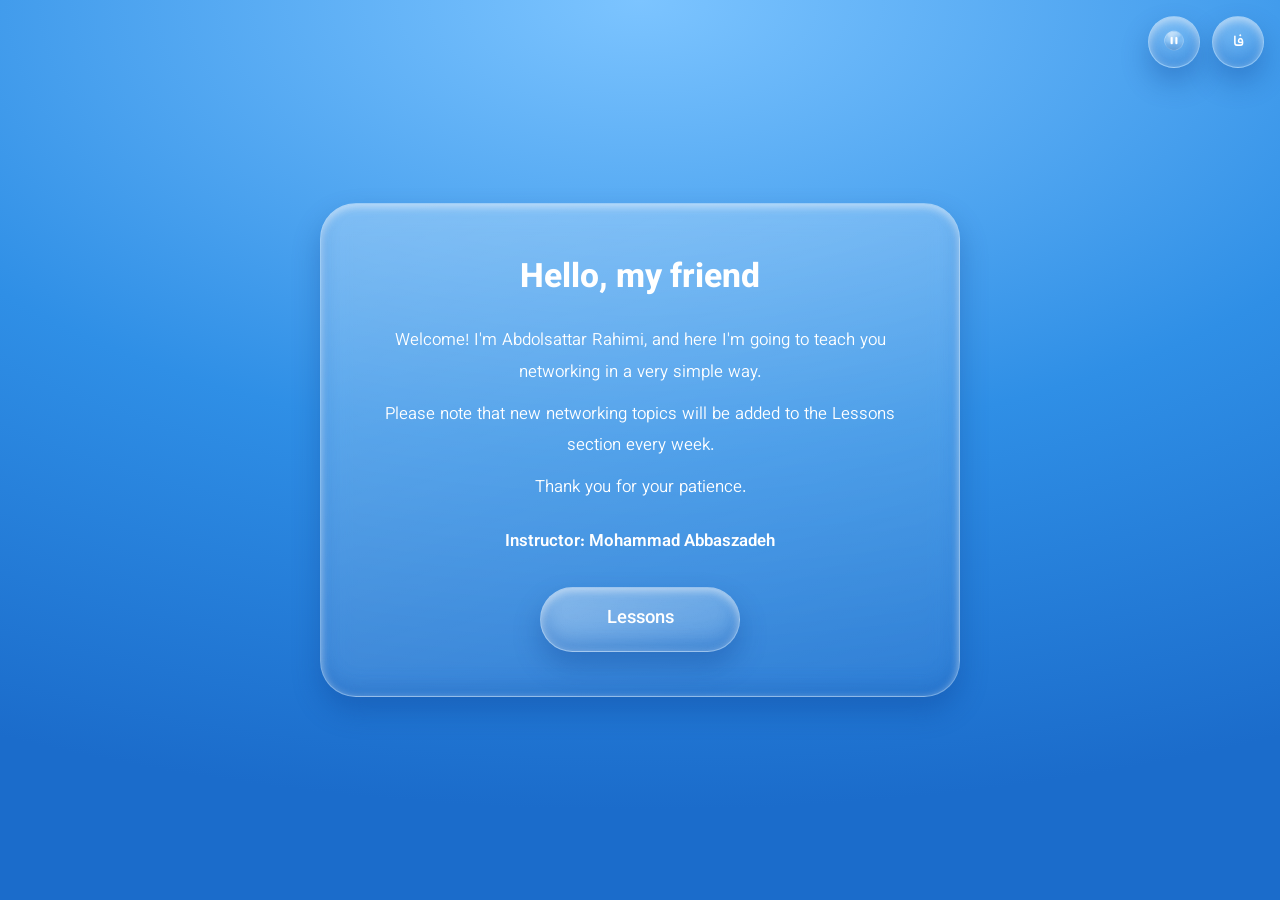
<file: index.html>
<!DOCTYPE html>
<html lang="en" dir="rtl">
<head>
<meta charset="UTF-8">
<meta name="viewport" content="width=device-width, initial-scale=1">
<title>آموزش شبکه</title>
<link rel="stylesheet" href="css/style.css">
</head>
<body>
<div class="corner">
  <button class="glass circle" id="musicBtn" aria-label="Music" aria-pressed="false"><img id="musicIcon" alt=""><span id="musicFallback">♪</span></button>
  <button class="glass circle" id="langBtn" aria-label="Language">EN</button>
</div>

<main class="hero glass-panel">
  <h1 data-i18n="hello"></h1>
  <p data-i18n="p1"></p>
  <p data-i18n="p2"></p>
  <p data-i18n="p3"></p>
  <p class="teacher" data-i18n="teacher"></p>
  <button class="glass capsule" id="lessonsBtn"><span data-i18n="lessons"></span></button>
</main>

<section class="overlay" id="overlay" hidden>
  <div class="glass-panel sheet" role="dialog" aria-modal="true">
    <button class="glass circle close" id="closeBtn" aria-label="Close">✕</button>
    <h2 data-i18n="lessons"></h2>
    <div class="grid" id="grid"></div>
  </div>
</section>

<audio id="bgm" src="assets/music.mp3" loop preload="auto"></audio>
<script src="js/lang.js"></script>
<script src="js/app.js"></script>
</body>
</html>
</file>
<file: css/style.css>
@font-face{font-family:Vazirmatn;src:url(../assets/fonts/Vazirmatn.woff2) format("woff2");font-weight:100 900;font-display:swap}
:root{--ink:#fff;--sky1:#7cc4ff;--sky2:#2f8fe6;--sky3:#1b6ccb}
*{box-sizing:border-box}
html,body{height:100%;margin:0}
body{font-family:Vazirmatn,system-ui,sans-serif;color:var(--ink);
 background:radial-gradient(120% 90% at 50% 0%,var(--sky1),var(--sky2) 55%,var(--sky3));
 background-attachment:fixed;display:grid;place-items:center;padding:24px;line-height:1.9}

.glass,.glass-panel{
 background:linear-gradient(160deg,rgba(255,255,255,.28),rgba(255,255,255,.06));
 -webkit-backdrop-filter:blur(14px);backdrop-filter:blur(14px);
 border:1px solid rgba(255,255,255,.35);
 box-shadow:inset 0 3px 8px rgba(255,255,255,.55),inset 0 -10px 18px rgba(20,90,180,.28),0 14px 28px rgba(10,60,140,.32)}

.glass{color:var(--ink);font:inherit;font-weight:500;cursor:pointer;
 -webkit-tap-highlight-color:transparent;-webkit-user-select:none;user-select:none;
 transition:transform .18s ease,box-shadow .18s ease,filter .18s ease}
.glass:focus:not(:focus-visible){outline:none}
.glass:focus-visible{outline:3px solid #fff;outline-offset:3px}

@media (hover:hover){
 .glass:hover:not(:disabled){transform:translateY(-2px);filter:brightness(1.08)}
}

/* فرو رفتن دکمه + روشن شدن لبه‌ها، بعد از رها کردن به حالت اول برمی‌گرده */
.glass:active:not(:disabled){
 transform:scale(.96);
 filter:brightness(1.12);
 box-shadow:
  inset 0 8px 18px rgba(15,70,160,.45),
  inset 0 -2px 6px rgba(255,255,255,.6),
  0 0 0 3px rgba(255,255,255,.28),
  0 0 24px rgba(255,255,255,.6);
}
.glass:disabled{cursor:not-allowed;opacity:.45;filter:saturate(.6)}

.capsule{border-radius:999px;padding:14px 44px;font-size:1.15rem;min-width:200px}
.circle{border-radius:50%;width:52px;height:52px;display:grid;place-items:center;padding:0;font-size:.95rem}
.circle img{width:26px;height:26px;object-fit:contain}
.glass-panel{border-radius:36px}
.corner{position:fixed;top:16px;inset-inline-end:16px;display:flex;gap:12px;z-index:5}

.hero{max-width:640px;width:100%;padding:44px 36px;text-align:center}
.hero h1{margin:0 0 14px;font-size:2.1rem;font-weight:800}
.hero p{margin:0 0 10px;font-size:1.05rem;font-weight:300}
.hero .teacher{margin:22px 0 28px;font-weight:600}

.overlay{position:fixed;inset:0;background:rgba(10,50,120,.35);-webkit-backdrop-filter:blur(4px);backdrop-filter:blur(4px);display:grid;place-items:center;padding:20px;z-index:10;animation:fade .2s}
.overlay[hidden]{display:none}
@keyframes fade{from{opacity:0}}
.sheet{position:relative;width:min(900px,100%);max-height:88vh;overflow:auto;padding:36px 28px 28px;background:linear-gradient(160deg,rgba(255,255,255,.34),rgba(255,255,255,.12))}
.sheet h2{margin:0 0 20px;text-align:center}
.close{position:absolute;top:14px;inset-inline-start:14px;width:42px;height:42px}

.grid{display:grid;grid-template-columns:repeat(auto-fill,minmax(180px,1fr));gap:14px}
.lesson{border-radius:999px;padding:12px 16px;font-size:.95rem;text-align:center;text-decoration:none;display:block}
.lesson.on{font-weight:700;background:linear-gradient(160deg,rgba(255,255,255,.55),rgba(255,255,255,.2))}

@media(max-width:480px){.hero{padding:32px 20px}.hero h1{font-size:1.7rem}}
@media(prefers-reduced-motion:reduce){*{transition:none!important;animation:none!important}}
</file>
